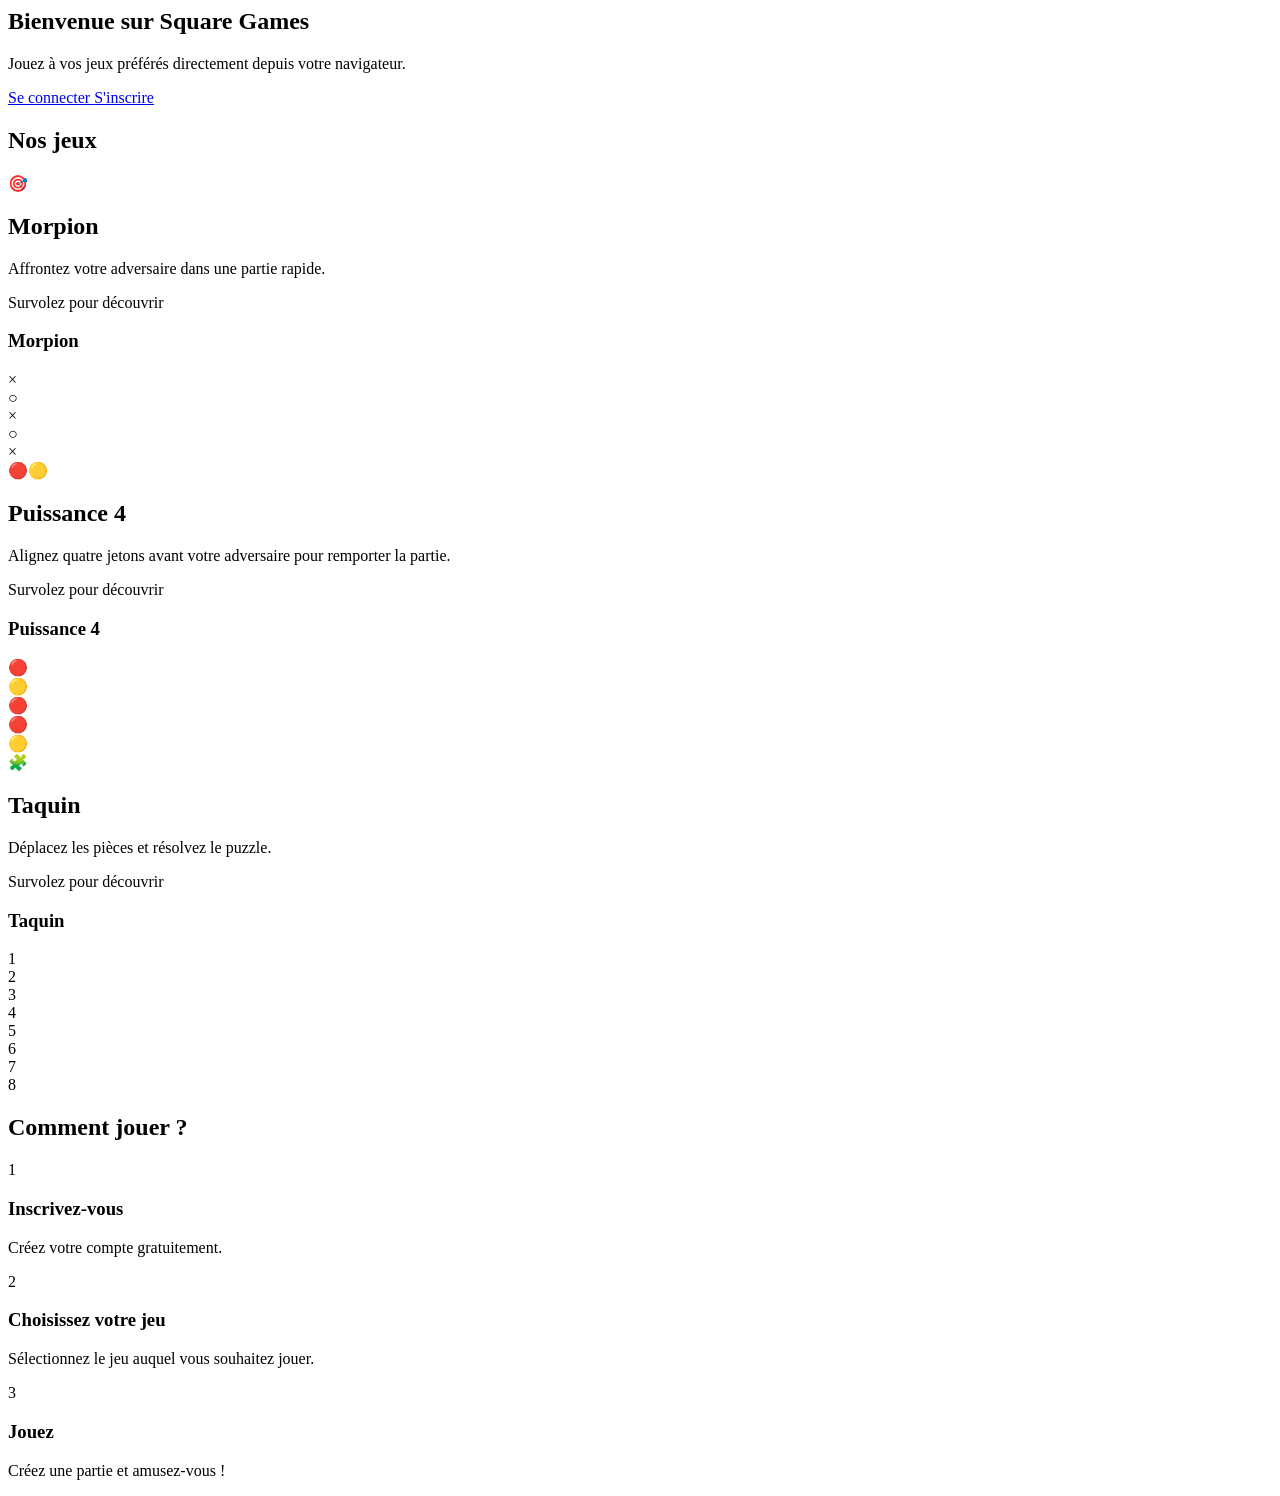
<file: src/main/resources/templates/index.html>
<head th:replace="~{fragments/head.html}">
</head>

<body>
<header th:replace="~{fragments/header.html}">

</header>
<main>
    <section class="hero">

        <h2>Bienvenue sur Square Games</h2>

        <p>
            Jouez à vos jeux préférés directement depuis votre navigateur.
        </p>

        <div class="buttons">

            <a href="/login" class="btn">
                Se connecter
            </a>

            <a href="/register" class="btn">
                S'inscrire
            </a>

        </div>

    </section>


    <section class="games">

        <h2>Nos jeux</h2>

        <div class="game-list">

            <!-- MORPION -->
            <div class="game-card-flip">

                <div class="game-card-inner">

                    <div class="game-card-front">

                        <div class="game-card-icon">🎯</div>

                        <h2>Morpion</h2>

                        <p>
                            Affrontez votre adversaire
                            dans une partie rapide.
                        </p>

                        <span class="game-card-hint">
                        Survolez pour découvrir
                    </span>

                    </div>

                    <div class="game-card-back">

                        <h3>Morpion</h3>

                        <div class="mini-tictactoe">
                            <div>×</div>
                            <div></div>
                            <div>○</div>

                            <div></div>
                            <div>×</div>
                            <div></div>

                            <div>○</div>
                            <div></div>
                            <div>×</div>
                        </div>

                    </div>

                </div>

            </div>


            <!-- PUISSANCE 4 -->
            <div class="game-card-flip">

                <div class="game-card-inner">

                    <div class="game-card-front">

                        <div class="game-card-icon">🔴🟡</div>

                        <h2>Puissance 4</h2>

                        <p>
                            Alignez quatre jetons avant votre adversaire
                            pour remporter la partie.
                        </p>

                        <span class="game-card-hint">
                        Survolez pour découvrir
                    </span>

                    </div>

                    <div class="game-card-back">

                        <h3>Puissance 4</h3>

                        <div class="mini-connect4">

                            <div></div>
                            <div></div>
                            <div></div>
                            <div></div>
                            <div></div>
                            <div></div>
                            <div></div>

                            <div></div>
                            <div></div>
                            <div>🔴</div>
                            <div></div>
                            <div></div>
                            <div></div>
                            <div></div>

                            <div></div>
                            <div>🟡</div>
                            <div>🔴</div>
                            <div></div>
                            <div></div>
                            <div></div>
                            <div></div>

                            <div></div>
                            <div>🔴</div>
                            <div>🟡</div>
                            <div></div>
                            <div></div>
                            <div></div>
                            <div></div>

                        </div>

                    </div>

                </div>

            </div>


            <!-- TAQUIN -->
            <div class="game-card-flip">

                <div class="game-card-inner">

                    <div class="game-card-front">

                        <div class="game-card-icon">🧩</div>

                        <h2>Taquin</h2>

                        <p>
                            Déplacez les pièces et résolvez le puzzle.
                        </p>

                        <span class="game-card-hint">
                        Survolez pour découvrir
                    </span>

                    </div>

                    <div class="game-card-back">

                        <h3>Taquin</h3>

                        <div class="mini-taquin">

                            <div>1</div>
                            <div>2</div>
                            <div>3</div>

                            <div>4</div>
                            <div>5</div>
                            <div>6</div>

                            <div>7</div>
                            <div>8</div>
                            <div></div>

                        </div>

                    </div>

                </div>

            </div>

        </div>

    </section>


    <section class="how-it-works">

        <h2>Comment jouer ?</h2>

        <div class="steps">

            <div class="step">
                <span>1</span>
                <h3>Inscrivez-vous</h3>
                <p>Créez votre compte gratuitement.</p>
            </div>

            <div class="step">
                <span>2</span>
                <h3>Choisissez votre jeu</h3>
                <p>
                    Sélectionnez le jeu auquel vous souhaitez jouer.
                </p>
            </div>

            <div class="step">
                <span>3</span>
                <h3>Jouez</h3>
                <p>
                    Créez une partie et amusez-vous !
                </p>
            </div>

        </div>

    </section>

</main>
<footer th:replace="~{fragments/footer.html}"></footer>
</body>
</html>
</file>
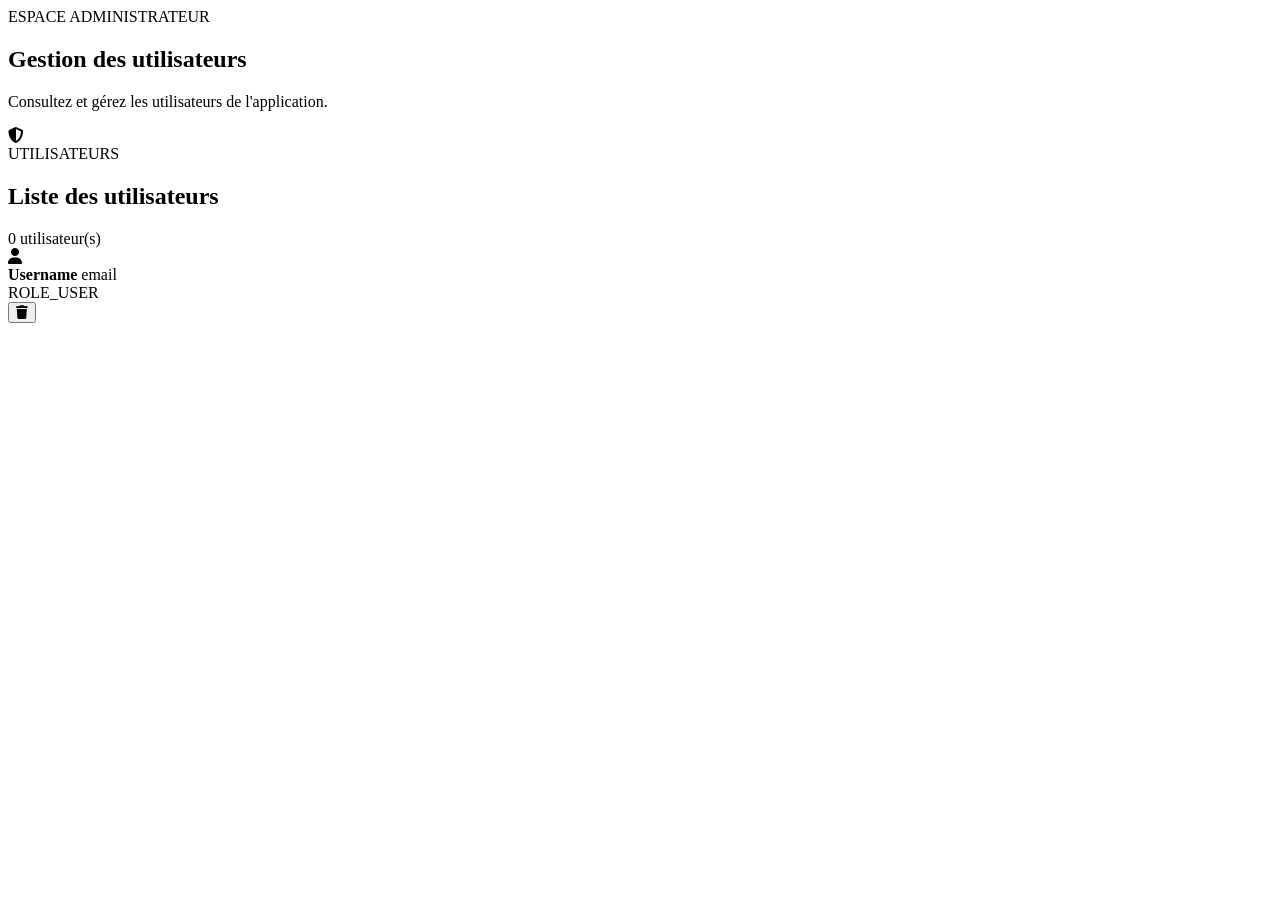
<file: src/main/resources/templates/admin.html>
<!DOCTYPE html>
<html lang="fr"
      xmlns:th="http://www.thymeleaf.org">

<head>
    <meta charset="UTF-8">
    <meta name="viewport" content="width=device-width, initial-scale=1.0">

    <title>Administration</title>

    <link rel="stylesheet"
          th:href="@{/css/style.css}">

    <link rel="stylesheet"
          href="https://cdnjs.cloudflare.com/ajax/libs/font-awesome/6.5.2/css/all.min.css">
</head>
<body>
<header th:replace="fragments/header :: header"></header>
<main class="admin-container">
    <section class="admin-header">

        <div>
            <span class="admin-label">ESPACE ADMINISTRATEUR</span>

            <h2>
                Gestion des utilisateurs
            </h2>

            <p>
                Consultez et gérez les utilisateurs de l'application.
            </p>
        </div>

        <div class="admin-icon">
            <i class="fa-solid fa-shield-halved"></i>
        </div>

    </section>


    <section class="admin-users-section">

        <div class="admin-section-title">

            <div>
                <span class="section-label">UTILISATEURS</span>

                <h2>
                    Liste des utilisateurs
                </h2>
            </div>

            <span class="user-count"
                  th:text="${#lists.size(users) + ' utilisateur(s)'}">
                0 utilisateur(s)
            </span>

        </div>


        <div class="admin-users">

            <div class="admin-user"
                 th:each="user : ${users}">

                <div class="admin-user-icon">
                    <i class="fa-solid fa-user"></i>
                </div>

                <div class="user-info">

                    <strong th:text="${user.username}">
                        Username
                    </strong>

                    <span th:text="${user.email}">
                        email
                    </span>

                </div>

                <span class="admin-user-role"
                      th:text="${user.role}">
                    ROLE_USER
                </span>

                <form th:action="@{/admin/users/{id}/delete(id=${user.id})}"
                      method="post"
                      onsubmit="return confirm('Voulez-vous vraiment supprimer cet utilisateur ?');">

                    <button type="submit"
                            class="delete-button">

                        <i class="fa-solid fa-trash"></i>

                    </button>

                </form>

            </div>

        </div>

    </section>

</main>




<footer th:replace="fragments/footer :: footer"></footer>
</body>
</html>
</file>
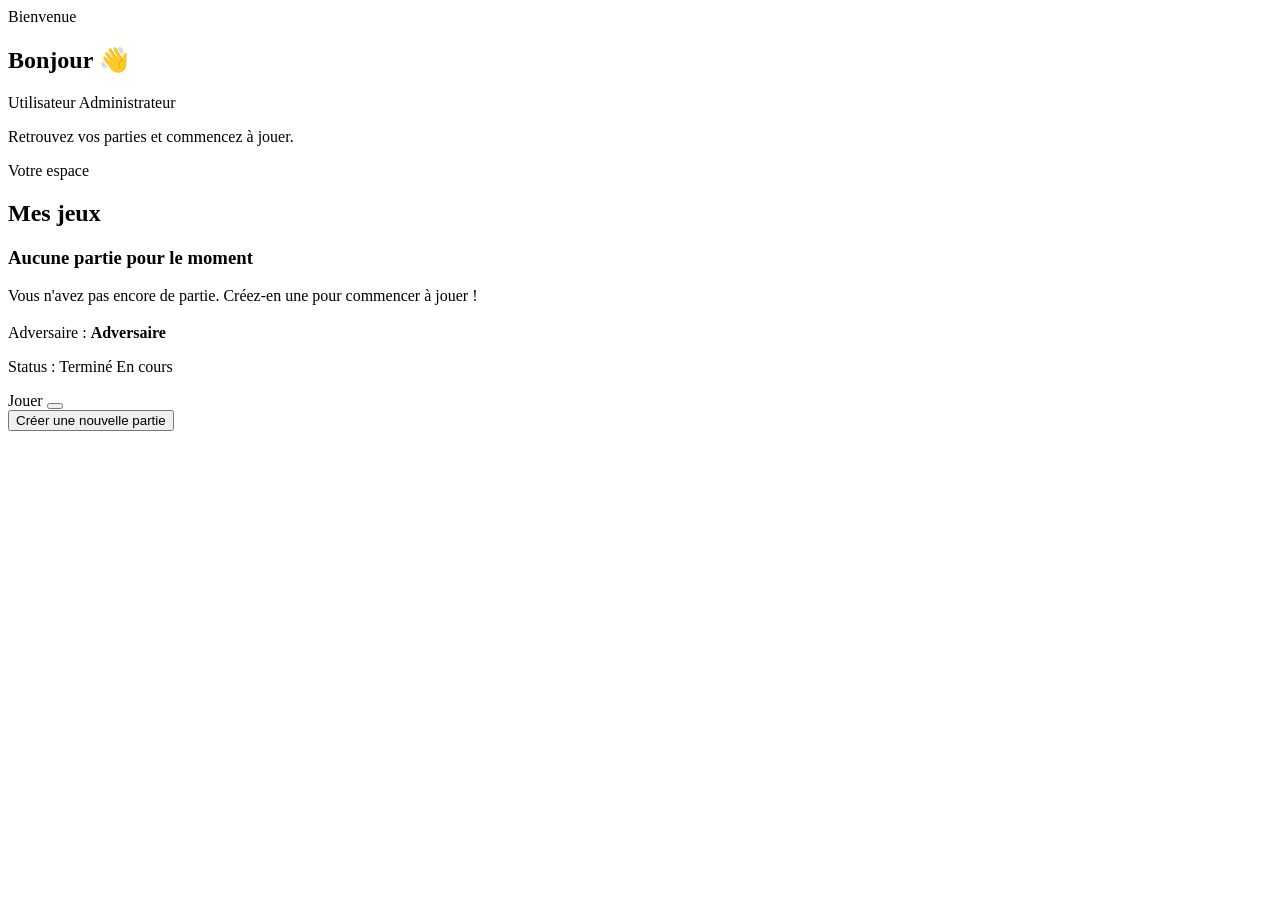
<file: src/main/resources/templates/home.html>
<head th:replace="~{fragments/head.html}">
</head>

<body>
    <header th:replace="~{fragments/header.html}"></header>
    <main class="home-main">

        <section class="welcome-card">

            <div>
                <p class="welcome-label">Bienvenue</p>

                <h1>
                    Bonjour <span th:text="${username}"></span> 👋
                </h1>
                <span class="user-role" sec:authorize="hasRole('USER')">Utilisateur</span>

                <span class="user-role" sec:authorize="hasRole('ADMIN')">Administrateur</span>

                <p class="welcome-text">
                    Retrouvez vos parties et commencez à jouer.
                </p>
            </div>

            <div class="welcome-icon">
                <i class="fa-solid fa-gamepad"></i>
            </div>

        </section>


        <section class="my-games">

            <div class="section-title">

                <div>
                    <p class="section-label">Votre espace</p>
                    <h2>Mes jeux</h2>
                </div>

            </div>


            <div th:if="${#lists.isEmpty(games)}"
                 class="empty-games">

                <div class="empty-icon">
                    <i class="fa-solid fa-dice"></i>
                </div>

                <h3>Aucune partie pour le moment</h3>

                <p>
                    Vous n'avez pas encore de partie.
                    Créez-en une pour commencer à jouer !
                </p>
            </div>


            <div class="game-list" th:unless="${#lists.isEmpty(games)}">

                <div class="game-card" th:each="game : ${games}">
                    <h3 th:if="${game.getFactoryId() == 'tictactoe'}" th:text="Morpion"></h3>
                    <h3 th:if="${game.getFactoryId() == '15 puzzle'}" th:text="Taquin"></h3>
                    <h3 th:if="${game.getFactoryId() == 'connect4'}" th:text="'Puissance 4'"></h3>

                    <p th:if="${game.opponentUsername != null}">
                        Adversaire :
                        <strong th:text="${game.opponentUsername}">
                            Adversaire
                        </strong>
                    </p>

                    <p class="game-status">
                        Status :
                        <span class="status-terminated" th:if="${game.getStatus() == 'TERMINATED'}" >Terminé</span>
                        <span class="status-ongoing" th:if="${game.getStatus() == 'ONGOING'}" >En cours</span>
                    </p>

                    <div class="game-actions">

                        <a class="btn" th:href="@{/games/{id}(id=${game.id})}">
                            Jouer
                        </a>

                        <form th:action="@{/games/{id}/delete(id=${game.id})}"
                              method="post"
                              style="display:inline"
                              onsubmit="return confirm('Voulez-vous vraiment supprimer cette partie ?');">

                            <button type="submit" class="delete-button">
                                <i class="fa-solid fa-trash"></i>
                            </button>

                        </form>
                    </div>
                </div>
            </div>
            <div>
                <button class="home-button" type="button" onclick="document.getElementById('createGameModal').showModal()"><i class="fa-solid fa-plus"></i>  Créer une nouvelle partie</button>
            </div>
        </section>

        <!-- Modal de création d'une nouvelle partie -->
        <dialog  id="createGameModal">
            <section  >
                <h1>Créer une partie</h1>

                <section>
                    <form id="createGameForm" method="POST" action="/games">
                        <div>
                            <label for="gameType">Type de jeu : </label>

                            <select name="gameType" id="gameType" required>
                                <option value="">-- Choisir un jeu --</option>
                                <option th:each="listgame : ${listGames}"  th:value="${listgame.id}" th:text="${listgame.name}"></option>
                            </select>

                            <label for="playerCount">Nombre de joueurs :</label>
                            <input
                                    type="number"
                                    id="playerCount"
                                    name="playerCount"
                                    readonly
                            >

                            <label for="boardSize">Taille du plateau :</label>
                            <select name="boardSize" id="boardSize" required>

                            </select>

                            <div id="opponentsContainer">
                                <label for="opponentIds">
                                    Adversaire :
                                </label>

                                <select name="opponentId" id="opponentIds">
                                    <option value="">-- Choisir un adversaire --</option>
                                    <option th:each="user : ${users}" th:if="${(user.username != username) and (user.getRole() != 'ROLE_ADMIN')}" th:value="${user.id}" th:text="${user.username}"></option>
                                </select>

                            </div>


                            <div class="game-form-actions">
                                <button type="button" onclick="document.getElementById('createGameForm').reset(); document.getElementById('createGameModal').close()">Annuler</button>
                                <button type="submit">Créer</button>
                            </div>
                        </div>

                    </form>
                </section>
            </section>

        </dialog>
    </main>

<footer th:replace="~{fragments/footer.html}"></footer>

<script>
    const gameType = document.getElementById("gameType");
    const playerCount = document.getElementById("playerCount");
    const boardSize = document.getElementById("boardSize");
    const opponentsContainer = document.getElementById("opponentsContainer");

    function updateGameForm() {

        boardSize.innerHTML = "";

        if (gameType.value === "tictactoe") {

            playerCount.value = 2;

            for (let size = 3; size <= 5; size++) {
                addBoardSizeOption(size);
            }

        } else if (gameType.value === "connect4") {

            playerCount.value = 2;

            addBoardSizeOption(7);

        } else if (gameType.value === "15 puzzle") {

            playerCount.value = 1;

            opponentsContainer.style.display = "none";

            for (let size = 3; size <= 8; size++) {
                addBoardSizeOption(size);
            }
        }
    }

    function addBoardSizeOption(size) {
        const option = document.createElement("option");

        option.value = size;
        option.textContent = size;

        boardSize.appendChild(option);
    }

    gameType.addEventListener("change", updateGameForm);

    updateGameForm();
</script>

</body>
</html>
</file>
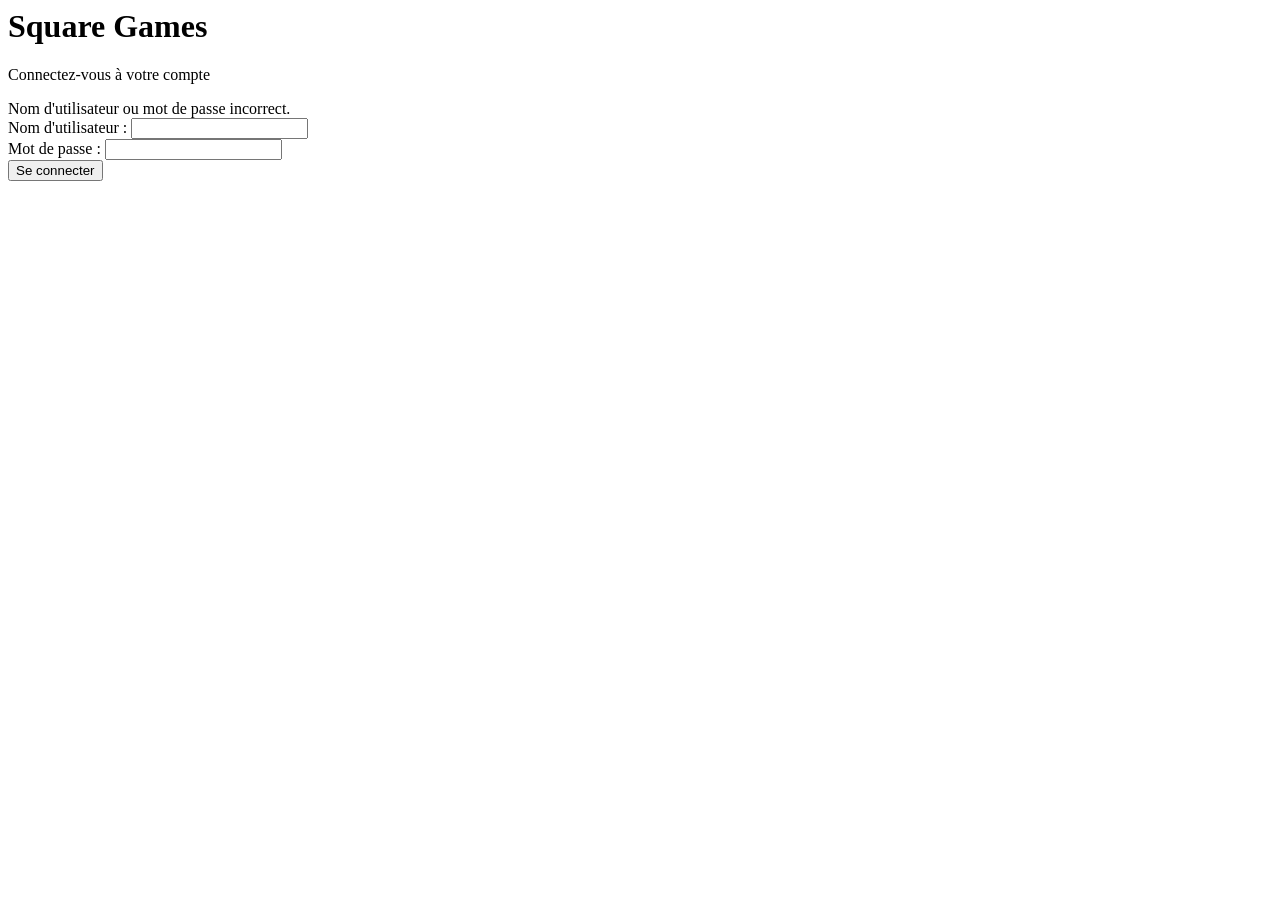
<file: src/main/resources/templates/login.html>
<head th:replace="~{fragments/head.html}">
</head>
<body class="login-page">
<main class="login-container">
    <h1>Square Games</h1>

    <p>Connectez-vous à votre compte</p>

    <div class="login-error"
         th:if="${param.error}">
        Nom d'utilisateur ou mot de passe incorrect.
    </div>

    <form class="login-form" method="POST" th:action="@{/login}">
        <div>
            <label for="identifiant">Nom d'utilisateur : </label>
            <input id="identifiant" type="text" name="username" required/>
        </div>
        <div>
            <label for="password">Mot de passe : </label>
            <input id="password" type="password" name="password" required/>
        </div>

        <button class="btn" type="submit">Se connecter</button>

    </form>

</main>

</body>
</html>
</file>
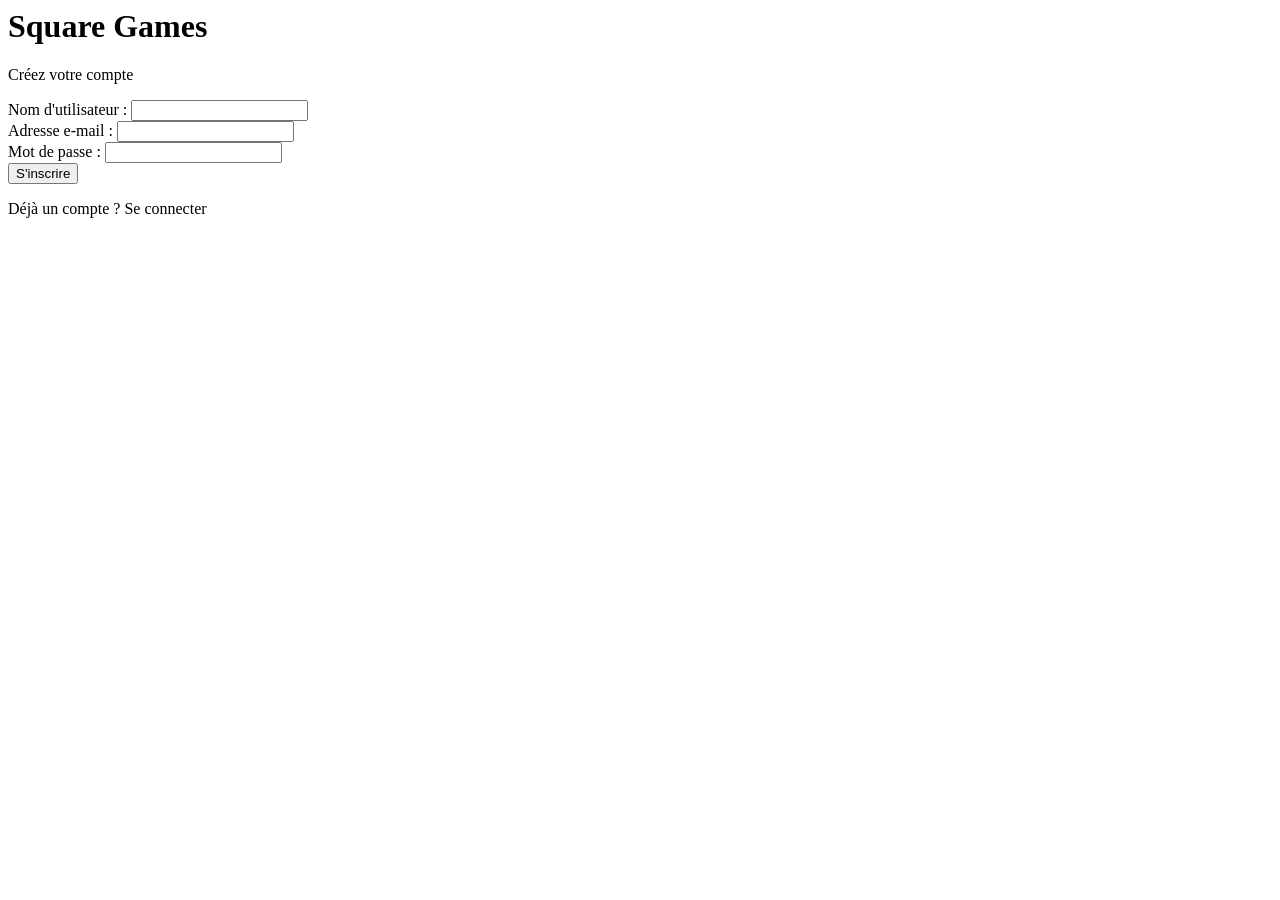
<file: src/main/resources/templates/register.html>
<head th:replace="~{fragments/head.html}">
</head>

<body class="login-page">

<main class="login-container">

    <h1>Square Games</h1>

    <p>Créez votre compte</p>

    <div class="login-error"
         th:if="${error}"
         th:text="${error}">
    </div>

    <form class="login-form" method="POST" th:action="@{/register}">

        <div>
            <label for="username">Nom d'utilisateur :</label>
            <input id="username"
                   type="text"
                   name="username"
                   required/>
        </div>

        <div>
            <label for="email">Adresse e-mail :</label>
            <input id="email"
                   type="email"
                   name="email"
                   required/>
        </div>

        <div>
            <label for="password">Mot de passe :</label>
            <input id="password"
                   type="password"
                   name="password"
                   required/>
        </div>

        <button class="btn" type="submit">
            S'inscrire
        </button>

    </form>

    <p>
        Déjà un compte ?
        <a th:href="@{/login}">Se connecter</a>
    </p>

</main>

</body>
</html>
</file>
